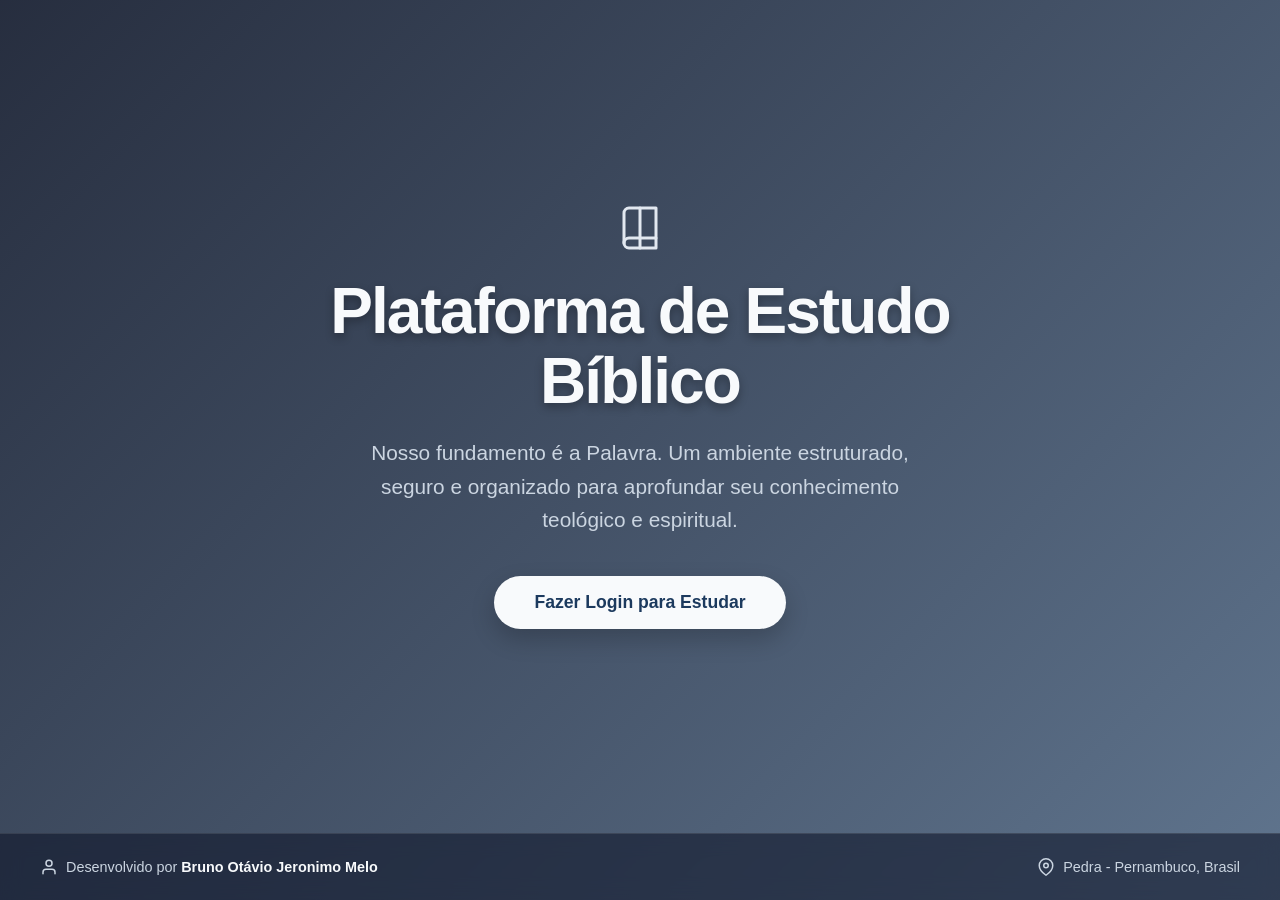
<file: index.html>
<!DOCTYPE html>
<html lang="pt-BR">
<head>
    <meta charset="UTF-8">
    <meta name="viewport" content="width=device-width, initial-scale=1.0">
    <title>Estudo Bíblico | Início</title>
    <link rel="stylesheet" href="inicio.css">
    <script async src="https://www.googletagmanager.com/gtag/js?id=G-ZQRZ7CPBPH"></script>
    <script>
      window.dataLayer = window.dataLayer || [];
      function gtag(){dataLayer.push(arguments);}
      gtag('js', new Date());
      gtag('config', 'G-ZQRZ7CPBPH');
    </script>
</head>
<body>
    <div class="hero-background"></div>
    <div class="overlay"></div>

    <main class="hero-content">
        <div class="container fade-in">
            <header>
                <div class="logo-icon">
                    <svg width="48" height="48" viewBox="0 0 24 24" fill="none" stroke="currentColor" stroke-width="1.5" stroke-linecap="round" stroke-linejoin="round">
                        <path d="M4 19.5A2.5 2.5 0 0 1 6.5 17H20"></path>
                        <path d="M6.5 2H20v20H6.5A2.5 2.5 0 0 1 4 19.5v-15A2.5 2.5 0 0 1 6.5 2z"></path>
                        <path d="M12 2v20"></path>
                    </svg>
                </div>
                <h1 class="title">Plataforma de Estudo Bíblico</h1>
                <p class="subtitle">
                    Nosso fundamento é a Palavra. Um ambiente estruturado, seguro e organizado para aprofundar seu conhecimento teológico e espiritual.
                </p>
            </header>

            <div class="cta-section">
                <a href="login1/login.html" class="btn-login">Fazer Login para Estudar</a>
            </div>
        </div>
    </main>

    <footer class="developer-info fade-in-delayed">
        <div class="dev-container">
            <div class="dev-details">
                <svg width="18" height="18" viewBox="0 0 24 24" fill="none" stroke="currentColor" stroke-width="2" stroke-linecap="round" stroke-linejoin="round">
                    <path d="M20 21v-2a4 4 0 0 0-4-4H8a4 4 0 0 0-4 4v2"></path>
                    <circle cx="12" cy="7" r="4"></circle>
                </svg>
                <span>Desenvolvido por <strong>Bruno Otávio Jeronimo Melo</strong></span>
            </div>
            <div class="dev-location">
                <svg width="18" height="18" viewBox="0 0 24 24" fill="none" stroke="currentColor" stroke-width="2" stroke-linecap="round" stroke-linejoin="round">
                    <path d="M21 10c0 7-9 13-9 13s-9-6-9-13a9 9 0 0 1 18 0z"></path>
                    <circle cx="12" cy="10" r="3"></circle>
                </svg>
                <span>Pedra - Pernambuco, Brasil</span>
            </div>
        </div>
    </footer>

    <script src="inicio.js"></script>
</body>
</html>
</file>
<file: inicio.css>
/* Variáveis de estilo - Mantendo a sobriedade e elegância */
:root {
    --primary-color: #1c3a5e; /* Azul do seu painel de login */
    --primary-hover: #122640;
    --text-light: #f8fafc;
    --text-muted: #cbd5e1;
    --font-family: -apple-system, BlinkMacSystemFont, "Segoe UI", Roboto, Helvetica, Arial, sans-serif;
    --transition: all 0.3s ease;
}

* {
    margin: 0;
    padding: 0;
    box-sizing: border-box;
}

body {
    font-family: var(--font-family);
    min-height: 100vh;
    display: flex;
    flex-direction: column;
    color: var(--text-light);
    overflow: hidden; /* Evita barra de rolagem desnecessária na apresentação */
}

/* Fundo com imagem temática (Bíblia/Luz natural) */
.hero-background {
    position: absolute;
    top: 0;
    left: 0;
    width: 100%;
    height: 100%;
    background: url('https://images.unsplash.com/photo-1491841550275-ad7854e35ca6?auto=format&fit=crop&w=1920&q=80') center/cover no-repeat;
    z-index: -2;
    transform: scale(1.05); /* Preparo para a animação do JS */
    transition: transform 10s ease-out;
}

/* Camada escura por cima da imagem para garantir a leitura perfeita do texto */
.overlay {
    position: absolute;
    top: 0;
    left: 0;
    width: 100%;
    height: 100%;
    background: linear-gradient(135deg, rgba(15, 23, 42, 0.9) 0%, rgba(28, 58, 94, 0.7) 100%);
    z-index: -1;
}

/* Container Principal centralizado */
.hero-content {
    flex: 1;
    display: flex;
    justify-content: center;
    align-items: center;
    padding: 20px;
}

.container {
    max-width: 800px;
    text-align: center;
}

.logo-icon {
    display: inline-flex;
    justify-content: center;
    align-items: center;
    margin-bottom: 24px;
    color: #e2e8f0;
}

.title {
    font-size: clamp(2.5rem, 5vw, 4rem);
    font-weight: 700;
    letter-spacing: -0.03em;
    margin-bottom: 20px;
    line-height: 1.1;
    text-shadow: 0 4px 10px rgba(0, 0, 0, 0.3);
}

.subtitle {
    font-size: clamp(1.1rem, 2vw, 1.3rem);
    color: var(--text-muted);
    max-width: 600px;
    margin: 0 auto 40px auto;
    line-height: 1.6;
}

/* Botão de Acesso */
.cta-section {
    margin-top: 20px;
}

.btn-login {
    display: inline-block;
    background-color: var(--text-light);
    color: var(--primary-color);
    padding: 16px 40px;
    border-radius: 50px;
    font-size: 1.1rem;
    font-weight: 600;
    text-decoration: none;
    box-shadow: 0 10px 25px rgba(0, 0, 0, 0.2);
    transition: var(--transition);
}

.btn-login:hover {
    background-color: #e2e8f0;
    transform: translateY(-3px);
    box-shadow: 0 15px 30px rgba(0, 0, 0, 0.3);
}

/* Rodapé (Informações do Desenvolvedor) */
.developer-info {
    width: 100%;
    padding: 24px 20px;
    background: rgba(15, 23, 42, 0.6);
    backdrop-filter: blur(10px);
    -webkit-backdrop-filter: blur(10px);
    border-top: 1px solid rgba(255, 255, 255, 0.1);
}

.dev-container {
    max-width: 1200px;
    margin: 0 auto;
    display: flex;
    justify-content: space-between;
    align-items: center;
    flex-wrap: wrap;
    gap: 16px;
    font-size: 0.9rem;
    color: var(--text-muted);
}

.dev-details, .dev-location {
    display: flex;
    align-items: center;
    gap: 8px;
}

.dev-details strong {
    color: var(--text-light);
    font-weight: 600;
}

/* Classes para animação via JavaScript */
.fade-in {
    opacity: 0;
    transform: translateY(30px);
    transition: opacity 1s ease, transform 1s ease;
}

.fade-in-delayed {
    opacity: 0;
    transition: opacity 1.5s ease;
}

.fade-in.visible {
    opacity: 1;
    transform: translateY(0);
}

.fade-in-delayed.visible {
    opacity: 1;
}

/* Responsividade do rodapé para telas de celular */
@media (max-width: 600px) {
    .dev-container {
        flex-direction: column;
        justify-content: center;
        text-align: center;
    }
}
</file>
<file: home/inicio.css>
/* Variáveis de estilo - Mantendo a sobriedade e elegância */
:root {
    --primary-color: #1c3a5e; /* Azul do seu painel de login */
    --primary-hover: #122640;
    --text-light: #f8fafc;
    --text-muted: #cbd5e1;
    --font-family: -apple-system, BlinkMacSystemFont, "Segoe UI", Roboto, Helvetica, Arial, sans-serif;
    --transition: all 0.3s ease;
}

* {
    margin: 0;
    padding: 0;
    box-sizing: border-box;
}

body {
    font-family: var(--font-family);
    min-height: 100vh;
    display: flex;
    flex-direction: column;
    color: var(--text-light);
    overflow: hidden; /* Evita barra de rolagem desnecessária na apresentação */
}

/* Fundo com imagem temática (Bíblia/Luz natural) */
.hero-background {
    position: absolute;
    top: 0;
    left: 0;
    width: 100%;
    height: 100%;
    background: url('https://images.unsplash.com/photo-1491841550275-ad7854e35ca6?auto=format&fit=crop&w=1920&q=80') center/cover no-repeat;
    z-index: -2;
    transform: scale(1.05); /* Preparo para a animação do JS */
    transition: transform 10s ease-out;
}

/* Camada escura por cima da imagem para garantir a leitura perfeita do texto */
.overlay {
    position: absolute;
    top: 0;
    left: 0;
    width: 100%;
    height: 100%;
    background: linear-gradient(135deg, rgba(15, 23, 42, 0.9) 0%, rgba(28, 58, 94, 0.7) 100%);
    z-index: -1;
}

/* Container Principal centralizado */
.hero-content {
    flex: 1;
    display: flex;
    justify-content: center;
    align-items: center;
    padding: 20px;
}

.container {
    max-width: 800px;
    text-align: center;
}

.logo-icon {
    display: inline-flex;
    justify-content: center;
    align-items: center;
    margin-bottom: 24px;
    color: #e2e8f0;
}

.title {
    font-size: clamp(2.5rem, 5vw, 4rem);
    font-weight: 700;
    letter-spacing: -0.03em;
    margin-bottom: 20px;
    line-height: 1.1;
    text-shadow: 0 4px 10px rgba(0, 0, 0, 0.3);
}

.subtitle {
    font-size: clamp(1.1rem, 2vw, 1.3rem);
    color: var(--text-muted);
    max-width: 600px;
    margin: 0 auto 40px auto;
    line-height: 1.6;
}

/* Botão de Acesso */
.cta-section {
    margin-top: 20px;
}

.btn-login {
    display: inline-block;
    background-color: var(--text-light);
    color: var(--primary-color);
    padding: 16px 40px;
    border-radius: 50px;
    font-size: 1.1rem;
    font-weight: 600;
    text-decoration: none;
    box-shadow: 0 10px 25px rgba(0, 0, 0, 0.2);
    transition: var(--transition);
}

.btn-login:hover {
    background-color: #e2e8f0;
    transform: translateY(-3px);
    box-shadow: 0 15px 30px rgba(0, 0, 0, 0.3);
}

/* Rodapé (Informações do Desenvolvedor) */
.developer-info {
    width: 100%;
    padding: 24px 20px;
    background: rgba(15, 23, 42, 0.6);
    backdrop-filter: blur(10px);
    -webkit-backdrop-filter: blur(10px);
    border-top: 1px solid rgba(255, 255, 255, 0.1);
}

.dev-container {
    max-width: 1200px;
    margin: 0 auto;
    display: flex;
    justify-content: space-between;
    align-items: center;
    flex-wrap: wrap;
    gap: 16px;
    font-size: 0.9rem;
    color: var(--text-muted);
}

.dev-details, .dev-location {
    display: flex;
    align-items: center;
    gap: 8px;
}

.dev-details strong {
    color: var(--text-light);
    font-weight: 600;
}

/* Classes para animação via JavaScript */
.fade-in {
    opacity: 0;
    transform: translateY(30px);
    transition: opacity 1s ease, transform 1s ease;
}

.fade-in-delayed {
    opacity: 0;
    transition: opacity 1.5s ease;
}

.fade-in.visible {
    opacity: 1;
    transform: translateY(0);
}

.fade-in-delayed.visible {
    opacity: 1;
}

/* Responsividade do rodapé para telas de celular */
@media (max-width: 600px) {
    .dev-container {
        flex-direction: column;
        justify-content: center;
        text-align: center;
    }
}
</file>
